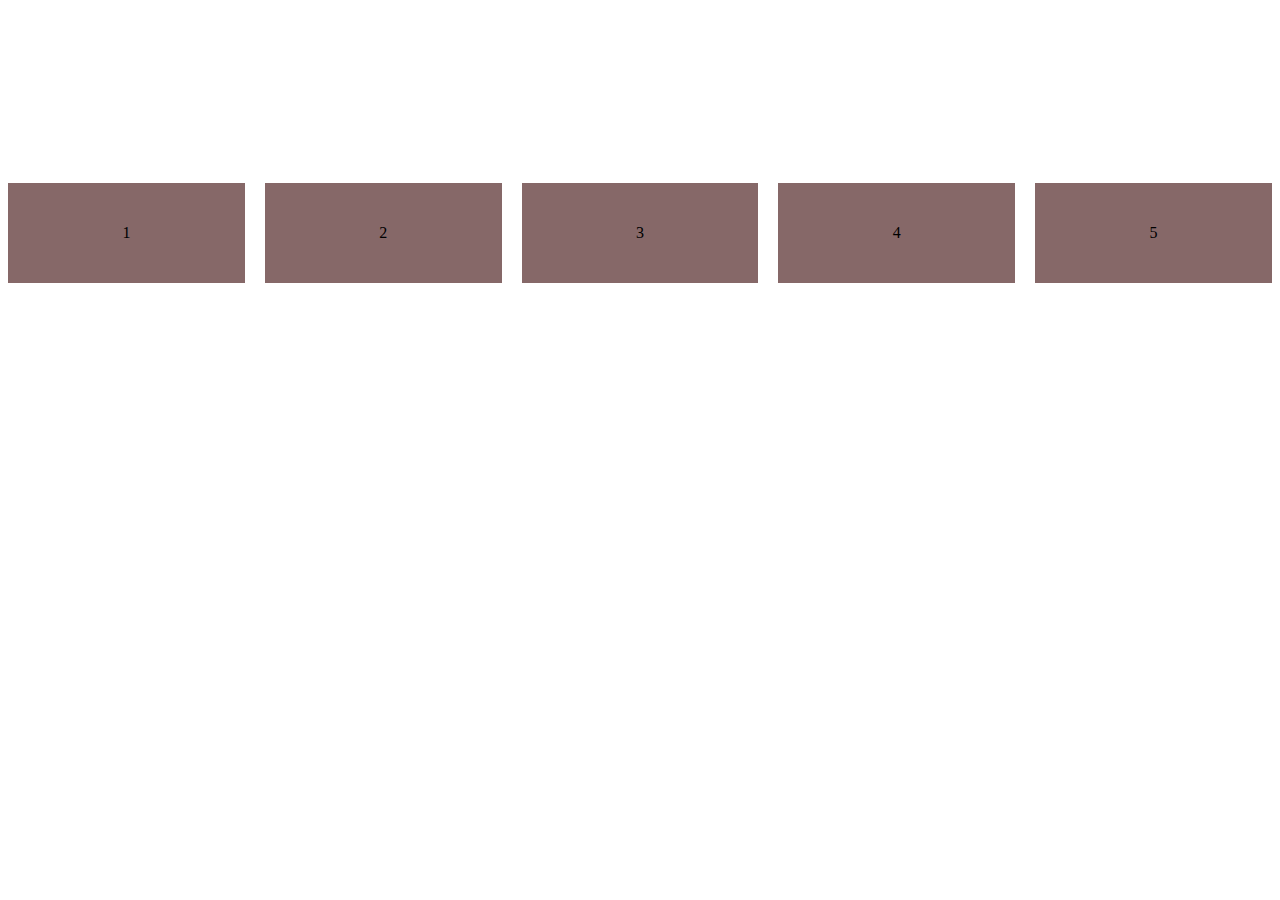
<file: Flexbox/index.html>
<!DOCTYPE html>
<html lang="en">
<head>
    <meta charset="UTF-8">
    <meta name="viewport" content="width=device-width, initial-scale=1.0">
    <title>Document</title>
    <link rel="stylesheet" href="style.css">
</head>
<body>
    <main>
        <div class="box">1</div>
        <div class="box">2</div>
        <div class="box">3</div>
        <div class="box">4</div>
        <div class="box">5</div>
    </main>
</body>
</html>
</file>
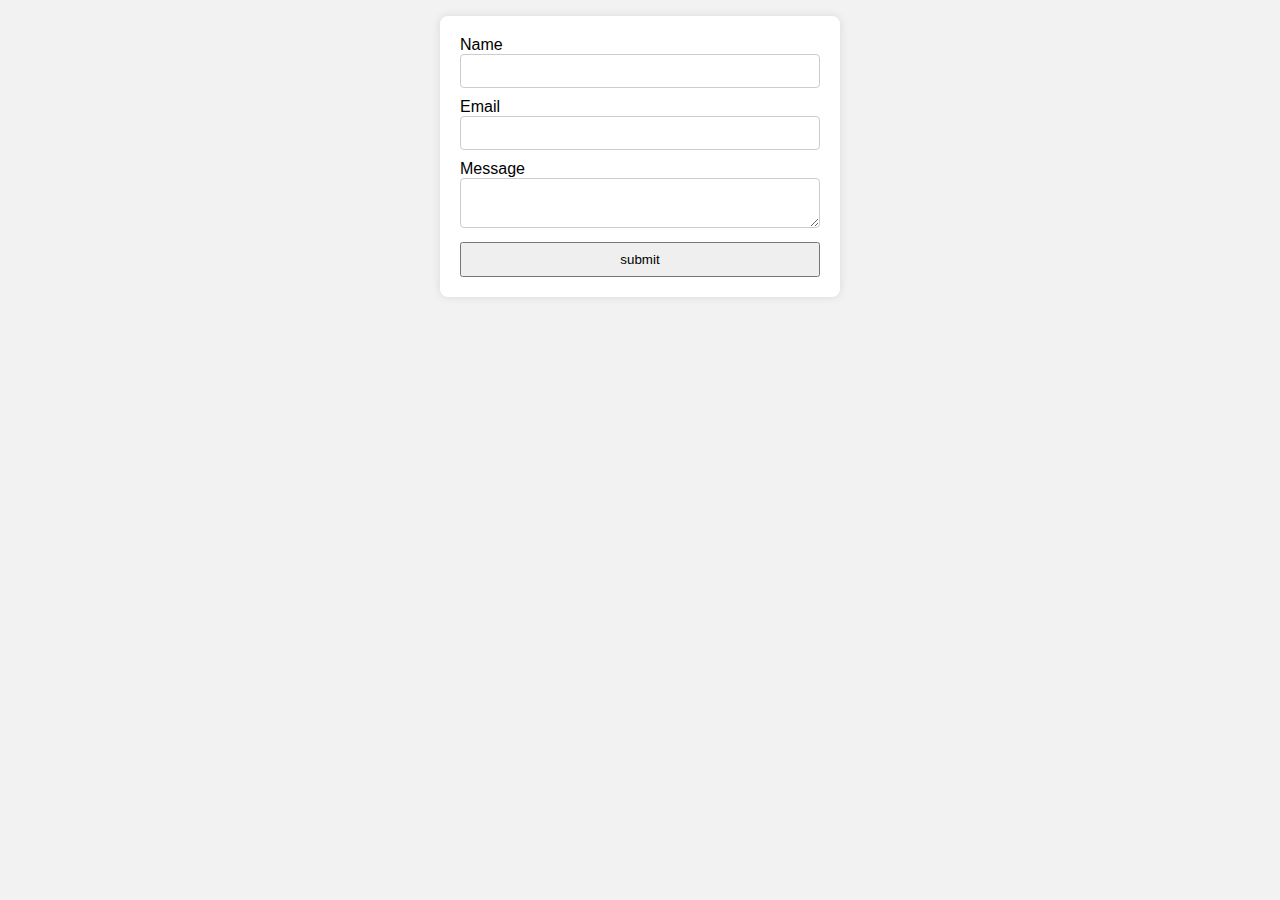
<file: form/index.html>
<!DOCTYPE html>
<html lang="en">
  <head>
    <meta charset="UTF-8" />
    <meta name="viewport" content="width=device-width, initial-scale=1.0" />
    <title>Simple Form</title>
    <link rel="stylesheet" href="style.css" />
  </head>
  <body>
    <div class="form-container">
      <form>
        <div class="form-group">
          <label for="">Name</label>
          <input type="text" required />
        </div>
        <div class="form-group">
          <label for="">Email</label>
          <input type="email" required />
        </div>
        <div class="form-group">
          <label for="">Message</label>
          <textarea name="" id=""></textarea>
        </div>
        <button>submit</button>
      </form>
    </div>
  </body>
</html>
</file>
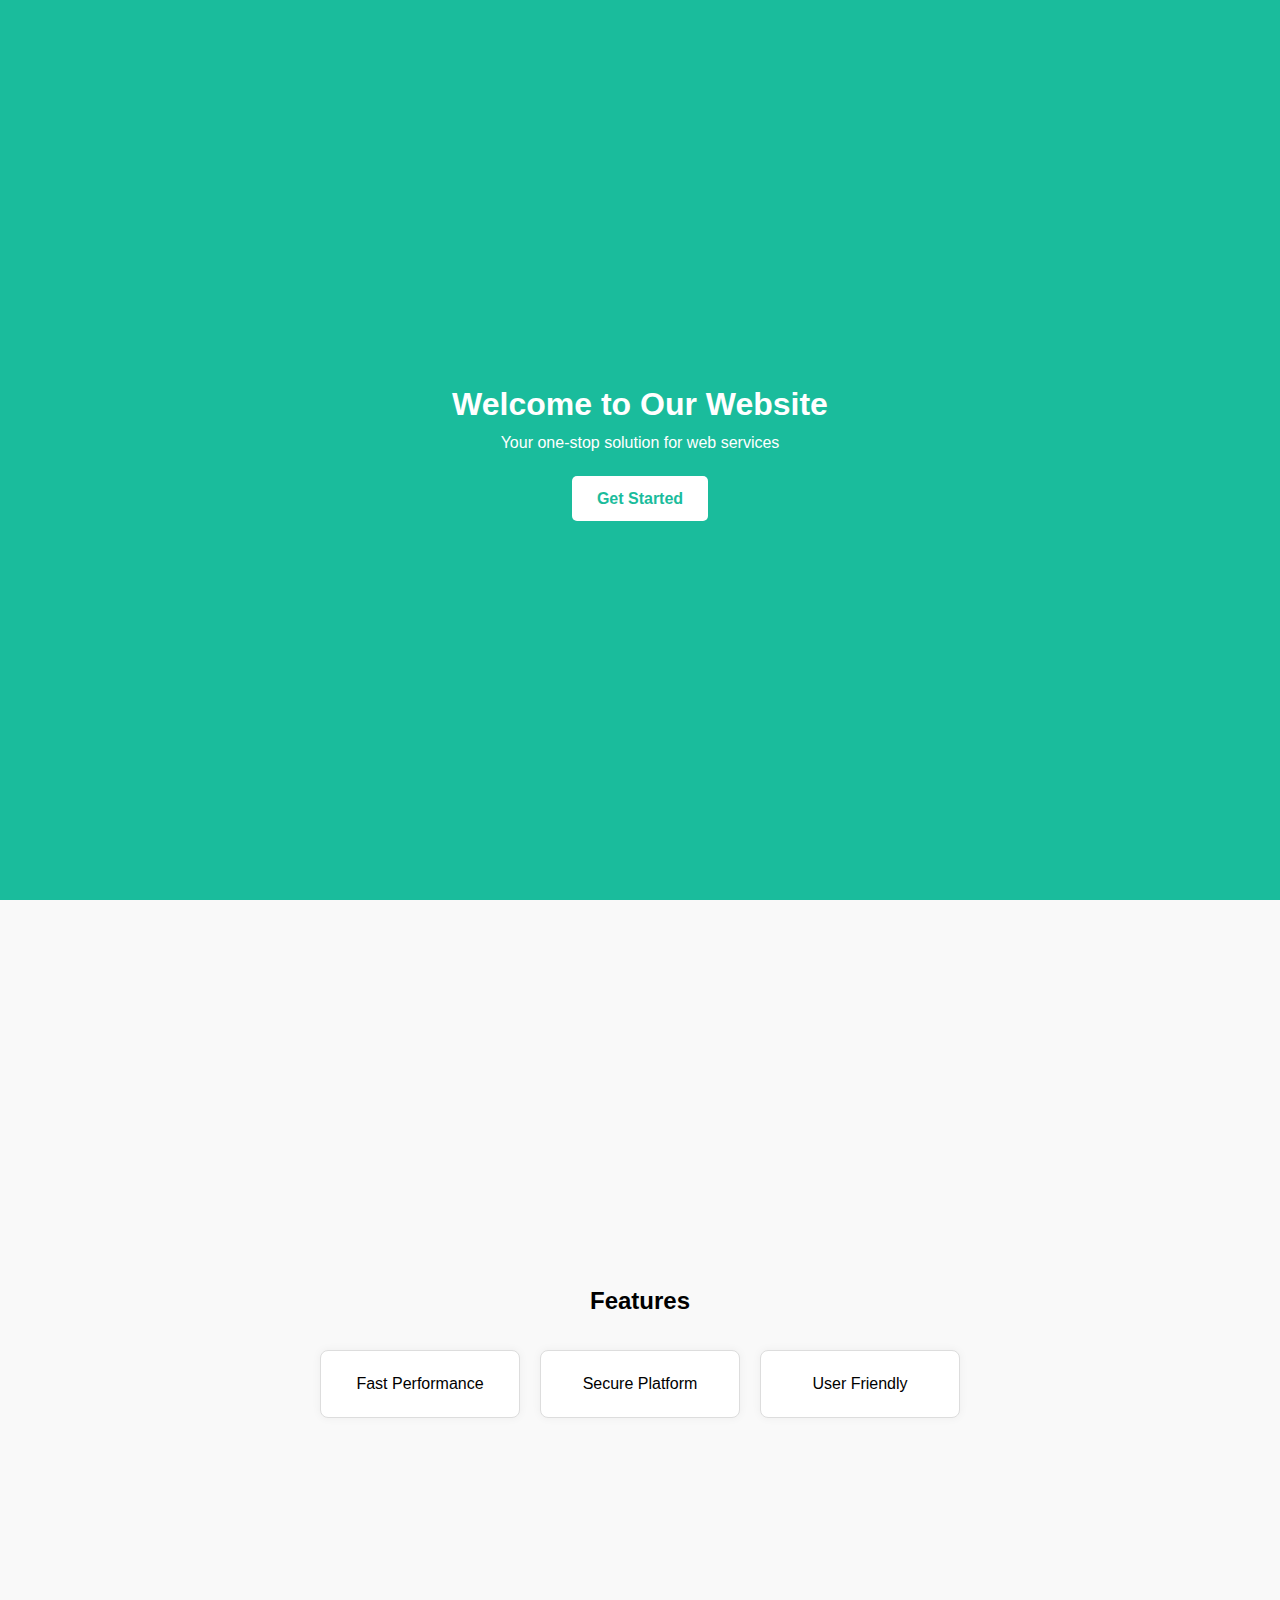
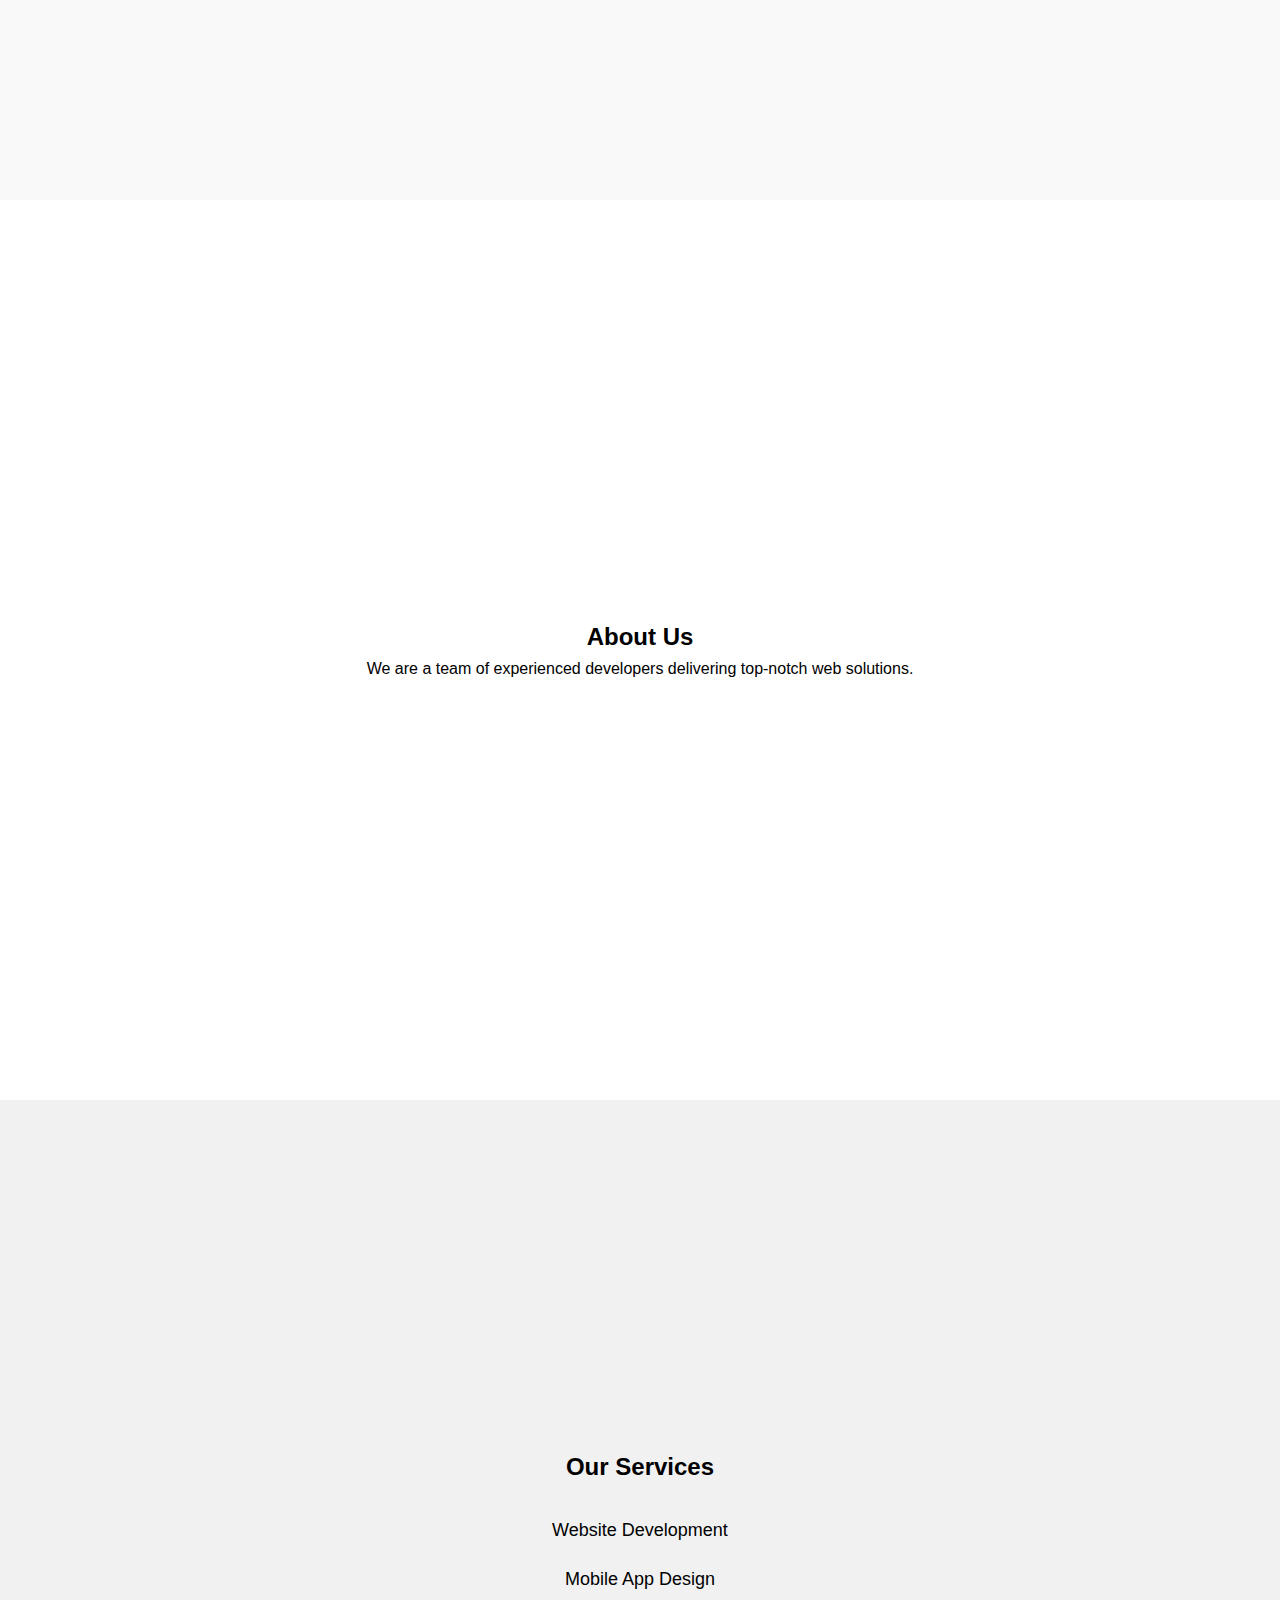
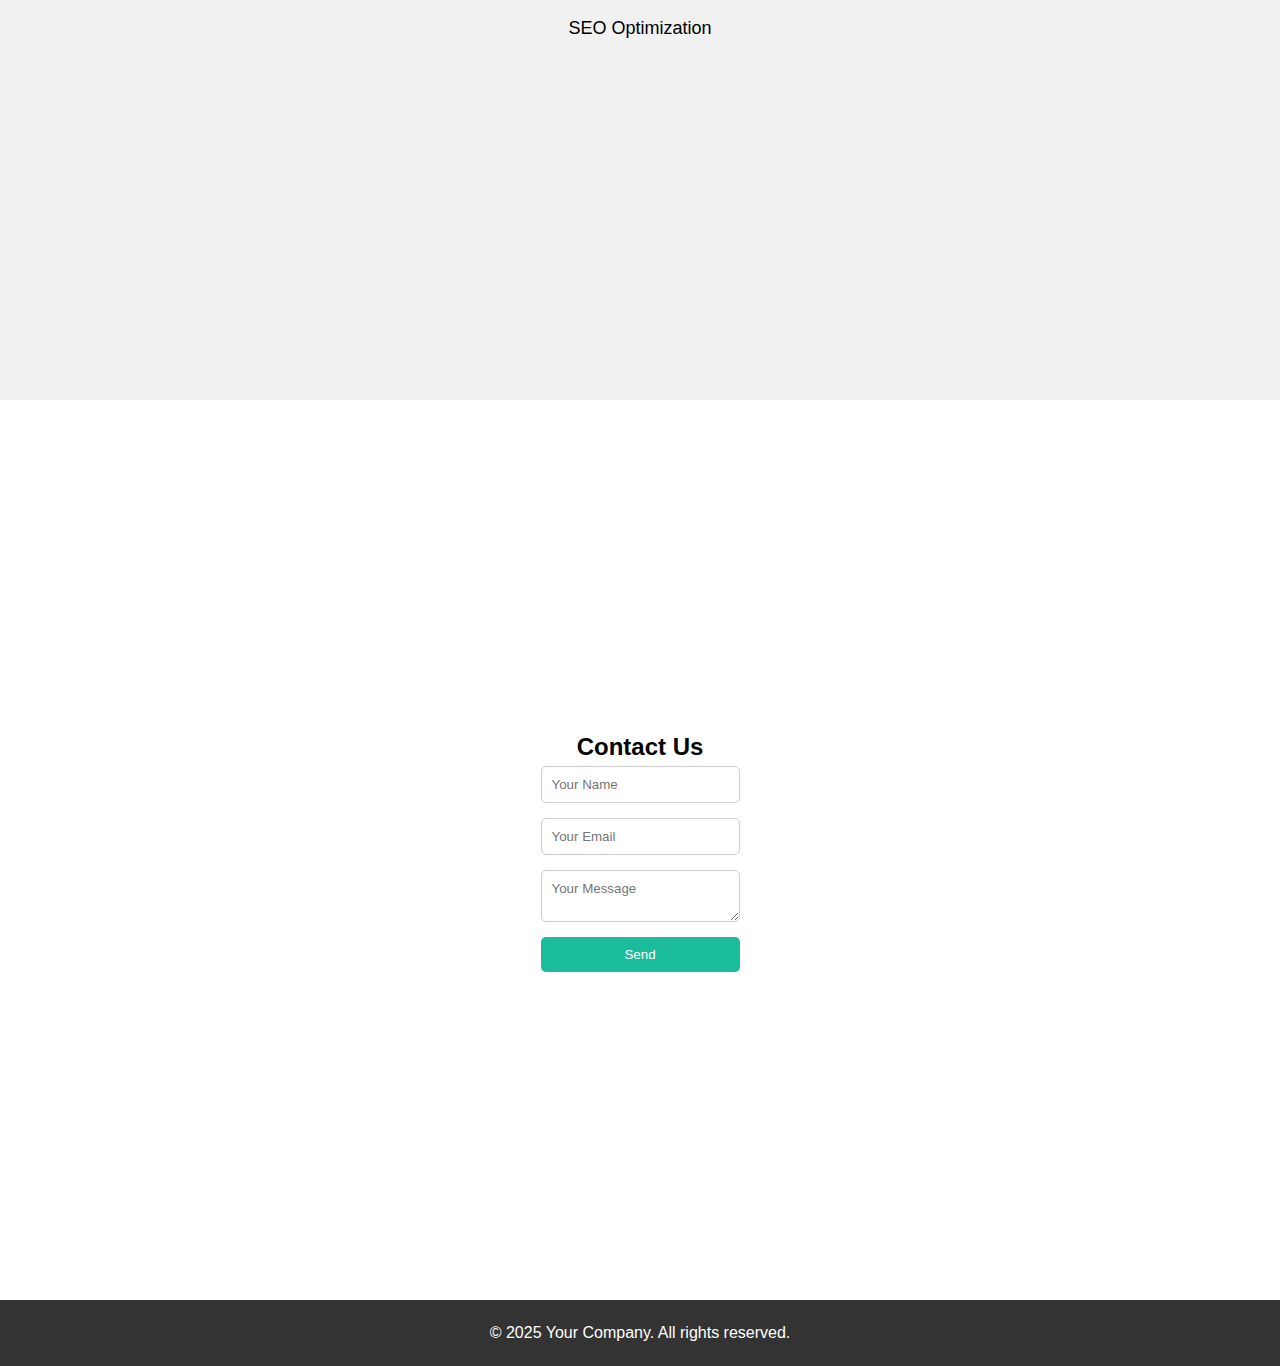
<file: Landing page/index.html>
<!DOCTYPE html>
<html lang="en">
<head>
  <meta charset="UTF-8" />
  <meta name="viewport" content="width=device-width, initial-scale=1.0"/>
  <title>Landing Page</title>
  <link rel="stylesheet" href="style.css" />
</head>
<body>

  <!-- Hero Section -->
  <section class="hero">
    <h1>Welcome to Our Website</h1>
    <p>Your one-stop solution for web services</p>
    <a href="#contact" class="btn">Get Started</a>
  </section>

  <!-- Features Section -->
  <section class="features" id="features">
    <h2>Features</h2>
    <div class="feature-boxes">
      <div class="box">Fast Performance</div>
      <div class="box">Secure Platform</div>
      <div class="box">User Friendly</div>
    </div>
  </section>

  <!-- About Section -->
  <section class="about" id="about">
    <h2>About Us</h2>
    <p>We are a team of experienced developers delivering top-notch web solutions.</p>
  </section>

  <!-- Services Section -->
  <section class="services" id="services">
    <h2>Our Services</h2>
    <ul>
      <li>Website Development</li>
      <li>Mobile App Design</li>
      <li>SEO Optimization</li>
    </ul>
  </section>

  <!-- Contact Section -->
  <section class="contact" id="contact">
    <h2>Contact Us</h2>
    <form>
      <input type="text" placeholder="Your Name" required />
      <input type="email" placeholder="Your Email" required />
      <textarea placeholder="Your Message" required></textarea>
      <button type="submit">Send</button>
    </form>
  </section>

  <!-- Footer -->
  <footer>
    <p>© 2025 Your Company. All rights reserved.</p>
  </footer>

</body>
</html>
</file>
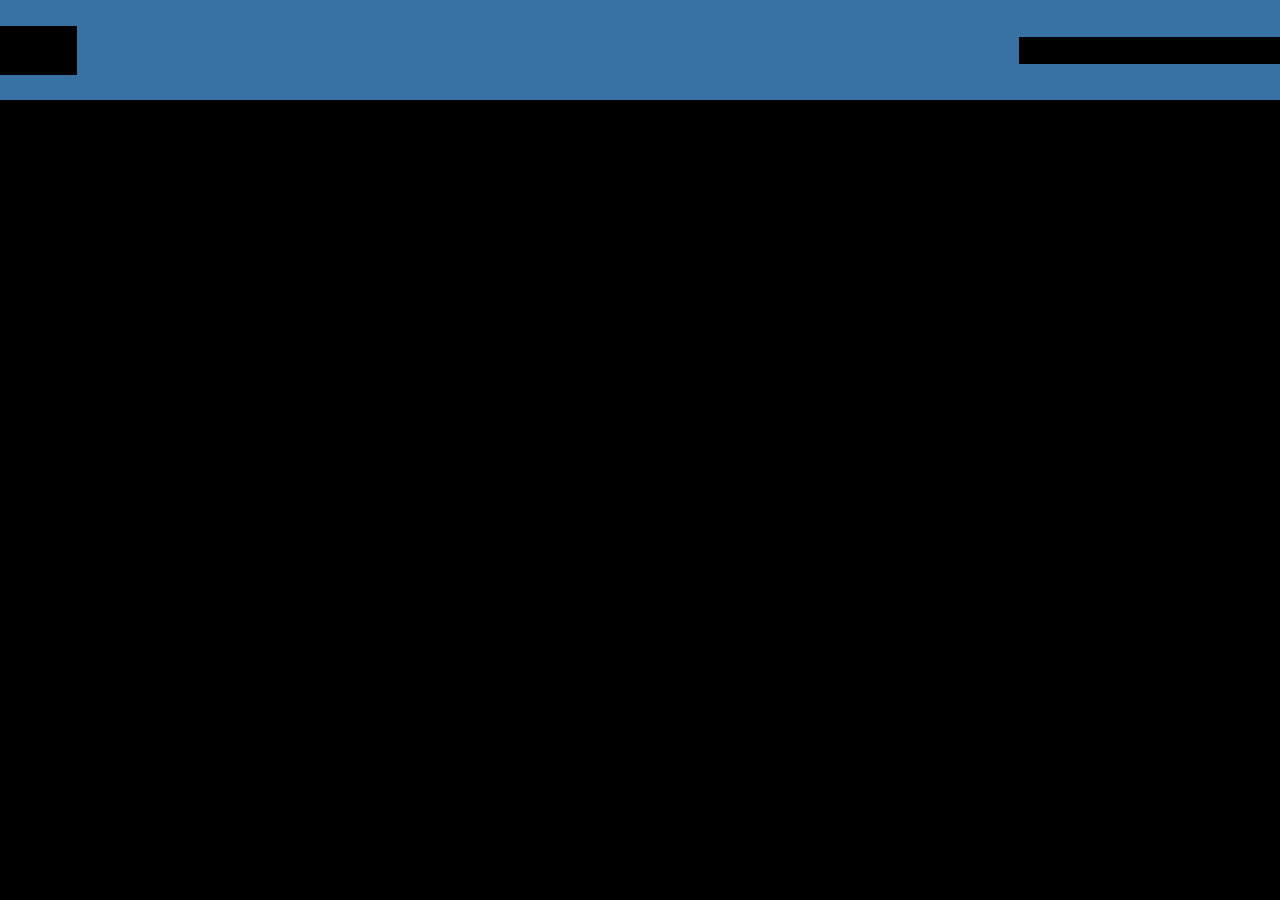
<file: navbar/index.html>
<!DOCTYPE html>
<html lang="en">
<head>
  <meta charset="UTF-8">
  <meta name="viewport" content="width=device-width, initial-scale=1.0">
  <title>Document</title>
  <link rel="stylesheet" href="style.css">
</head>
<body>
  <div class="main">
    <nav>
      <h2>logo</h2>
      <div class="hamburger" id="hamburger">
        <span></span>
        <span></span>
        <span></span>
      </div>
      <div class="navlinks">
        <h5>home </h5> 
        <h5>home </h5>
        <h5>home </h5>
        <h5>home </h5>
      </div>
    </nav>
  </div>
</body>
</html>
</file>
<file: Flexbox/style.css>
*{
    /* margin: 0;
    padding: 0;
    box-sizing: border-box; */
}

main{
    display: flex;
    justify-content: center;
    align-items: center;
    flex-wrap: wrap;
    gap: 20px;
    height: 50vh;
    width: 100%;
}

.box{
    flex-grow: 1;
    display: flex;
    align-items: center;
    justify-content: center;
    height: 100px;
    width: 100px ;
    background-color: #866868;
}
</file>
<file: form/style.css>
* {
    box-sizing: border-box;
}

body {
    margin: 0;
    padding: 16px;
    background-color: #f2f2f2;
    font-family: Arial, sans-serif;
}


.form-container {
    background: #fff;
    max-width: 400px;
    margin: auto;
    padding: 20px;
    border-radius: 8px;
    box-shadow: 0 0 10px rgba(0, 0, 0, 0.1);
}

form .form-group {
    margin-bottom: 10px;
}

.form-group label {
    display: block;

}

.form-group input,
.form-group textarea {
    width: 100%;
    padding: 8px;
    border: 1px solid #ccc;
    border-radius: 4px;
    font-size: 14px;
    resize: vertical;
    color: rgb(68, 11, 223);
    margin-top: none;
}


button {
    width: 100%;
    padding: 8px 0;
}
</file>
<file: Landing page/style.css>
* {
  margin: 0;
  padding: 0;
  box-sizing: border-box;
  font-family: 'Segoe UI', sans-serif;
}

body {
  line-height: 1.6;
}

section {
  padding: 60px 20px;
  text-align: center;
  width: 100%;
}

.hero {
  min-height: 100vh;
  width: 100%;
  display: flex;
  flex-direction: column;
  align-items: center;
  justify-content: center;
  background: #1abc9c;
  color: white;
  padding: 100px 20px;
  
}

.hero .btn {
  display: inline-block;
  margin-top: 20px;
  padding: 10px 25px;
  background: white;
  color: #1abc9c;
  text-decoration: none;
  font-weight: bold;
  border-radius: 5px;
}

.features {
  background: #f9f9f9;
  min-height: 100vh;
  width: 100%;
   display: flex;
  flex-direction: column;
  align-items: center;
  justify-content: center;
}

.feature-boxes {
  display: flex;
  justify-content: center;
  gap: 20px;
  margin-top: 30px;
  flex-wrap: wrap;
}

.feature-boxes .box {
  background: #fff;
  border: 1px solid #ddd;
  padding: 20px;
  width: 200px;
  border-radius: 8px;
  box-shadow: 0 0 10px rgba(0,0,0,0.05);
}

.about {
  background: #ffffff;
   min-height: 100vh;
  width: 100%;
   display: flex;
  flex-direction: column;
  align-items: center;
  justify-content: center;
}

.services {
  background: #f1f1f1;
   min-height: 100vh;
  width: 100%;
   display: flex;
  flex-direction: column;
  align-items: center;
  justify-content: center;
}

.services ul {
  list-style: none;
  margin-top: 20px;
}

.services li {
  padding: 10px;
  font-size: 18px;
}

.contact {
  background: #ffffff;
   min-height: 100vh;
  width: 100%;
   display: flex;
  flex-direction: column;
  align-items: center;
  justify-content: center;
}

.contact form {
  max-width: 500px;
  margin: 0 auto;
  display: flex;
  flex-direction: column;
  gap: 15px;
}

.contact input,
.contact textarea {
  padding: 10px;
  border: 1px solid #ccc;
  border-radius: 5px;
}

.contact button {
  padding: 10px;
  background: #1abc9c;
  color: white;
  border: none;
  cursor: pointer;
  border-radius: 5px;
}

footer {
  background: #333;
  color: white;
  padding: 20px;
  text-align: center;
}

@media (max-width: 768px) {
  .feature-boxes {
    flex-direction: column;
    align-items: center;
  }

  .hero h1 {
    font-size: 28px;
  }

  .hero p {
    font-size: 16px;
  }

  .services li {
    font-size: 16px;
  }

  .contact form {
    width: 100%;
    padding: 0 10px;
  }
}
</file>
<file: navbar/style.css>
*{
    margin: 0;
    padding: 0;
    list-style: none;
    text-decoration: none;
    box-sizing: border-box;
    background-color: #000;
}

.main{
    width: 100%;
    height: 100%;
    position: relative;
    
}

nav{
    background-color: rgb(56, 114, 165);
    width: 100%; 
    height: 100px;
    display: flex;
    justify-content: space-between;
    align-items: center;
    font-size: 1.8rem;

}
nav .navlinks{
    display: flex;
    gap: 1vw;
}

.hamburger{
    display: none;
    flex-direction: column;
    gap: 5px;
}

.hamburger span{
    width: 20px;
    height: 3px;
    background: #fff;
    border-radius: 4px;
}
</file>
